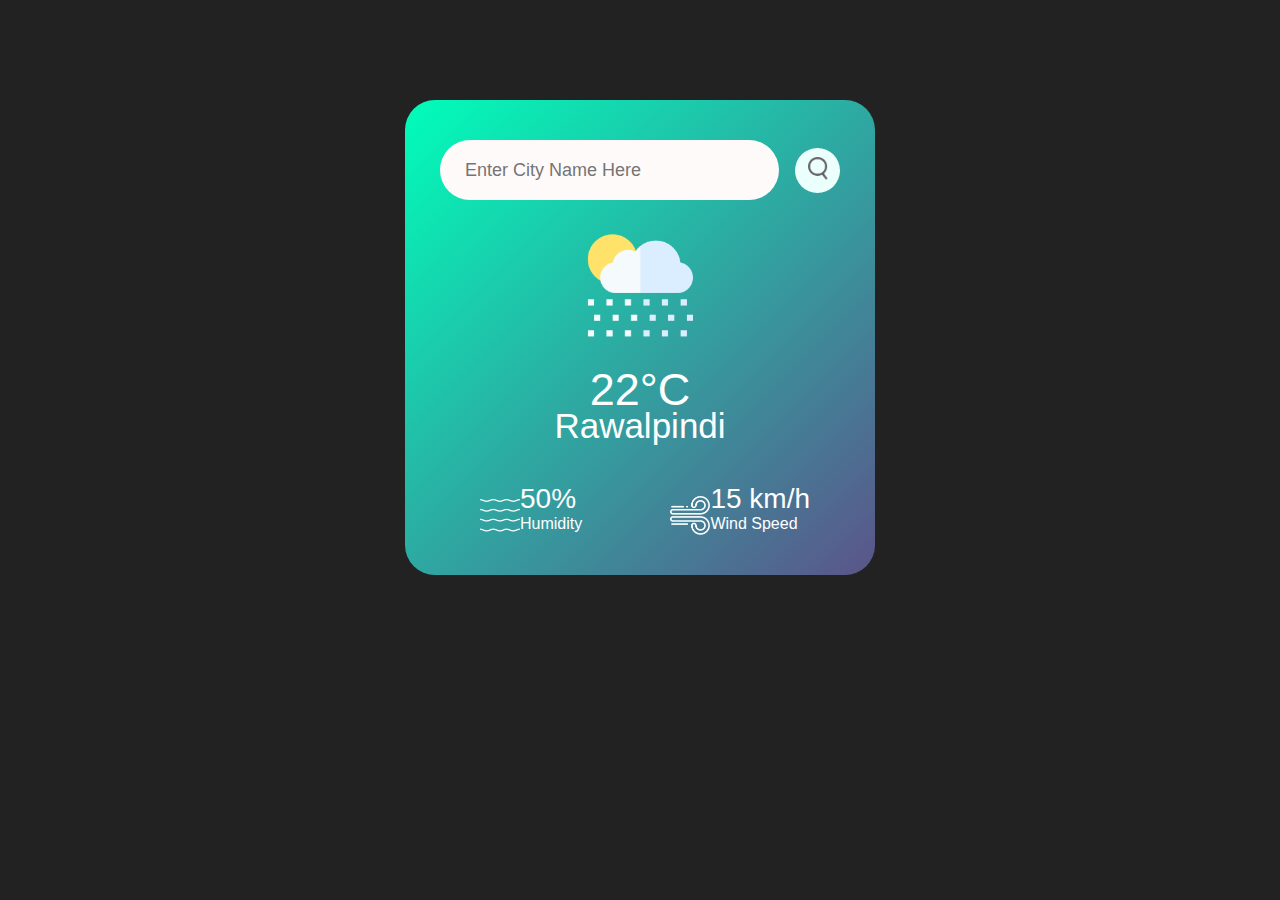
<file: index.html>
<!DOCTYPE html>
<html lang="en">
<head>
    <meta charset="UTF-8">
    <meta name="viewport" content="width=device-width, initial-scale=1.0">
    <link rel="stylesheet" href="style.css">
    <title>Weathers</title>
</head>
<body>
    <div class="container">
        <div class="search">
            <input type="text" placeholder="Enter City Name Here" class="input-box">
            <button><img src="./images/search.png" id="searchBtn"></button>
        </div>
        <div class="weather">
            <img src="./images/rain.png" class="weather-icon">
            <h1 class="temp">22°C</h1>
            <h2 class="city">Rawalpindi</h2>
        </div>
        <div class="detail">
            <div class="col">
                <img src="./images/humidity.png">
                <div>
                    <p class="humidity">50%</p>
                    <p>Humidity</p>
                </div>
            </div>
            <div class="col reverse">
                <div>
                    <p class="wind">15 km/h</p>
                    <p>Wind Speed</p>
                </div>
                <img src="./images/wind.png">
            </div>
        </div>
    </div>
    <script src="script.js"></script>
</body>
</html>
</file>
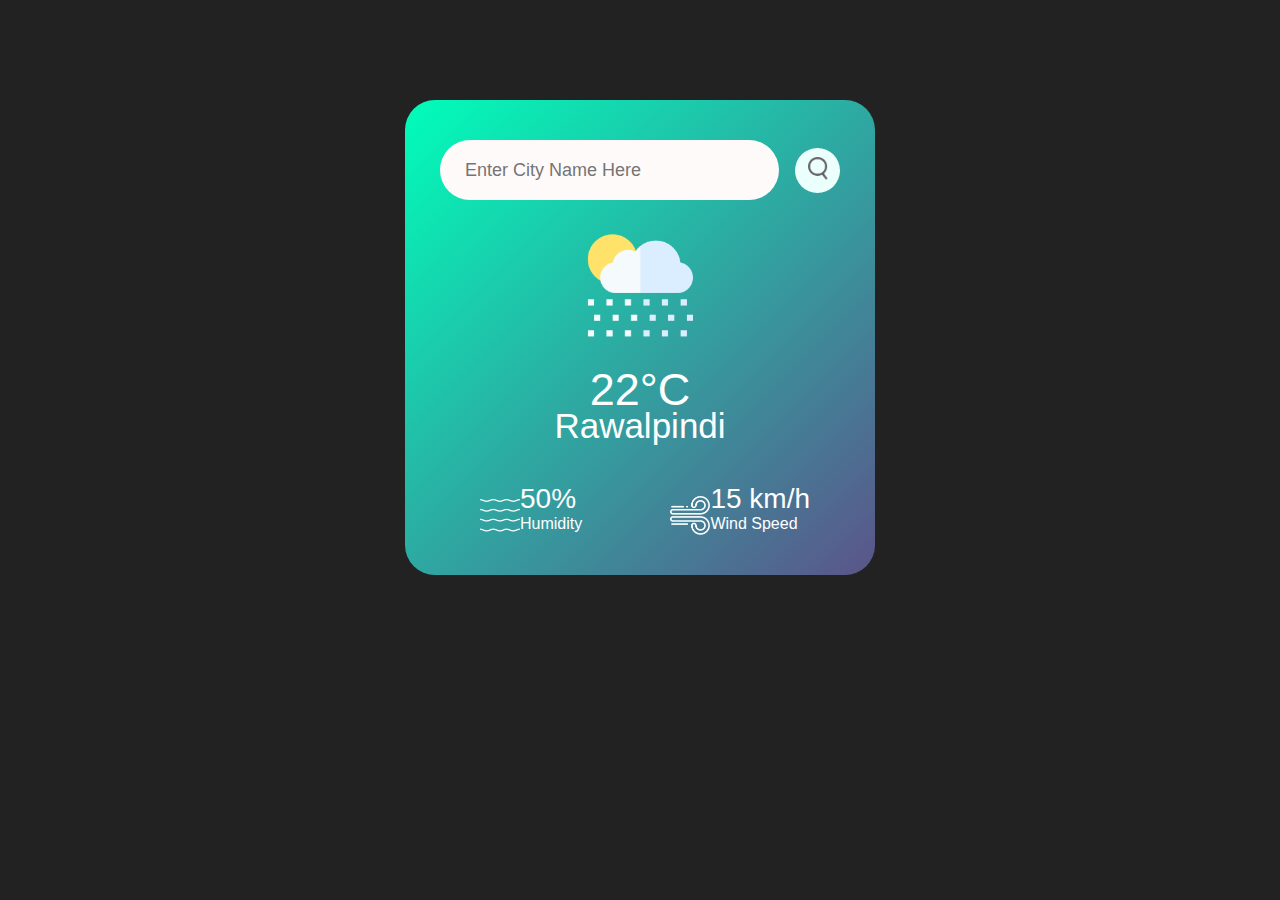
<file: images/index.html>
<!DOCTYPE html>
<html lang="en">
<head>
    <meta charset="UTF-8">
    <meta name="viewport" content="width=device-width, initial-scale=1.0">
    <link rel="stylesheet" href="style.css">
    <title>Weathers</title>
</head>
<body>
    <div class="container">
        <div class="search">
            <input type="text" placeholder="Enter City Name Here" class="input-box">
            <button><img src="./search.png" id="searchBtn"></button>
        </div>
        <div class="weather">
            <img src="./rain.png" class="weather-icon">
            <h1 class="temp">22°C</h1>
            <h2 class="city">Rawalpindi</h2>
        </div>
        <div class="detail">
            <div class="col">
                <img src="humidity.png">
                <div>
                    <p class="humidity">50%</p>
                    <p>Humidity</p>
                </div>
            </div>
            <div class="col reverse">
                <div>
                    <p class="wind">15 km/h</p>
                    <p>Wind Speed</p>
                </div>
                <img src="wind.png">
            </div>
        </div>
    </div>
    <script src="script.js"></script>
</body>
</html>
</file>
<file: style.css>
* {
    padding: 0;
    margin: 0;
    font-family: 'poppins', sans-serif;
    box-sizing: border-box;
}

body {
    background-color: #222;
}

.container {
    height: 50%;
    width: 470px;
    background: linear-gradient(135deg, #00feba, #5b548a);
    color: #fff;
    border-radius: 30px;
    padding: 40px 35px;
    margin: 100px auto 0;
    text-align: center;
}

.search {
    width: 100%;
    display: flex;
    justify-content: space-between;
    align-items: center;
}

.search input {
    border: 0;
    outline: 0;
    background: snow;
    border-radius: 30px;
    height: 60px;
  
    flex: 1;
    margin-right: 16px;
    font-size: 18px;
    padding: 10px 25px;
}

.search button {
    border: 0;
    outline: 0;
    background: #ebfffc;
    height: 45px;
    cursor: pointer;
    width: 45px;
    border-radius: 50px;
}

.search button img {
    width: 20px;
}

.weather-icon {
    width: 150px;
    margin-top: 10px;
}

.weather h1 {
    font-size: 45px;
    font-weight: 500;
}

.weather h2 {
    font-size: 35px;
    font-weight: 400;
    margin-top: -10px;
}

.detail {
    display: flex;
    align-items: center;
    justify-content: space-between;
    padding: 0 30px; 
    margin-top: 50px;
}

.col {
    display: flex;
    align-items: center;
    text-align: left;
    flex: 1; 
}

.col img {
    width: 40px;
    margin-left: 10px; 
    margin-right: 0; 
}

.col.reverse {
    flex-direction: row-reverse; 
}

.humidity, .wind {
    font-size: 28px;
    margin-top: -16px;
}
</file>
<file: images/style.css>
* {
    padding: 0;
    margin: 0;
    font-family: 'poppins', sans-serif;
    box-sizing: border-box;
}

body {
    background-color: #222;
}

.container {
    height: 50%;
    width: 470px;
    background: linear-gradient(135deg, #00feba, #5b548a);
    color: #fff;
    border-radius: 30px;
    padding: 40px 35px;
    margin: 100px auto 0;
    text-align: center;
}

.search {
    width: 100%;
    display: flex;
    justify-content: space-between;
    align-items: center;
}

.search input {
    border: 0;
    outline: 0;
    background: snow;
    border-radius: 30px;
    height: 60px;
  
    flex: 1;
    margin-right: 16px;
    font-size: 18px;
    padding: 10px 25px;
}

.search button {
    border: 0;
    outline: 0;
    background: #ebfffc;
    height: 45px;
    cursor: pointer;
    width: 45px;
    border-radius: 50px;
}

.search button img {
    width: 20px;
}

.weather-icon {
    width: 150px;
    margin-top: 10px;
}

.weather h1 {
    font-size: 45px;
    font-weight: 500;
}

.weather h2 {
    font-size: 35px;
    font-weight: 400;
    margin-top: -10px;
}

.detail {
    display: flex;
    align-items: center;
    justify-content: space-between;
    padding: 0 30px; 
    margin-top: 50px;
}

.col {
    display: flex;
    align-items: center;
    text-align: left;
    flex: 1; 
}

.col img {
    width: 40px;
    margin-left: 10px; 
    margin-right: 0; 
}

.col.reverse {
    flex-direction: row-reverse; 
}

.humidity, .wind {
    font-size: 28px;
    margin-top: -16px;
}
</file>
